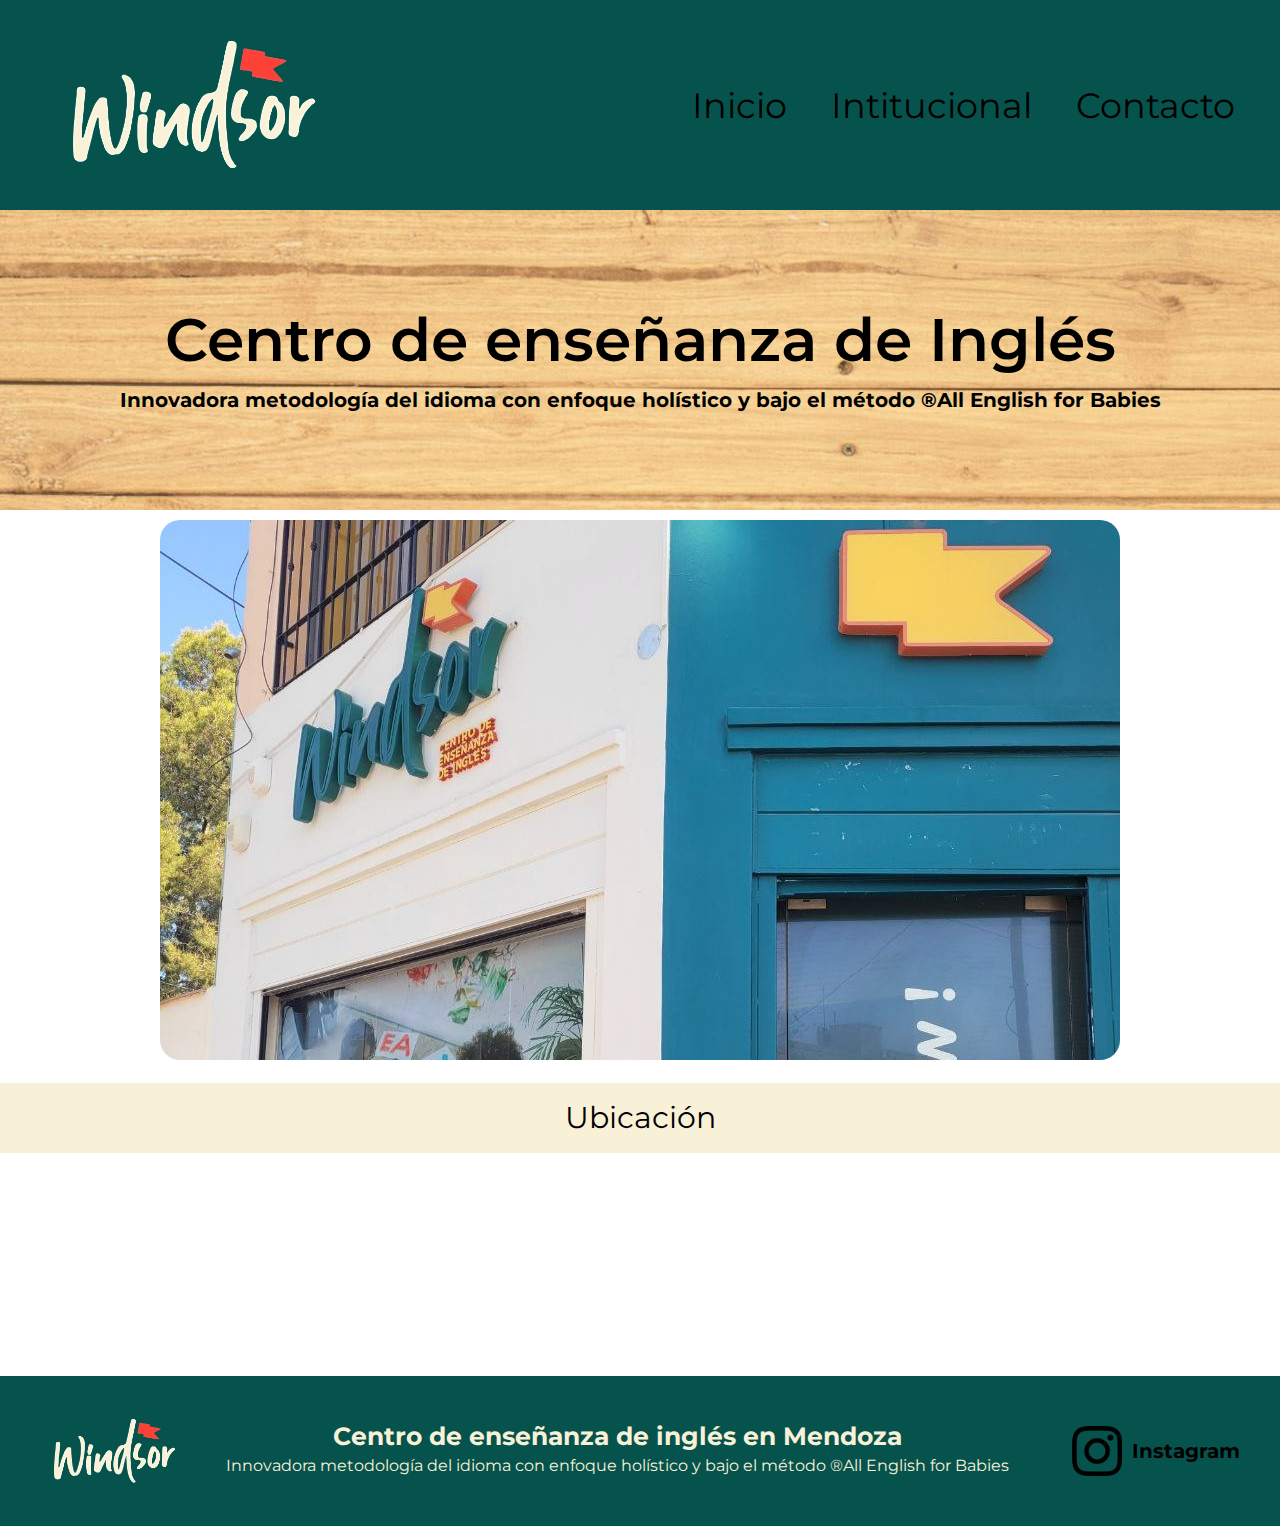
<file: index.html>
<!DOCTYPE html>
<html lang="es">
<head>
    <meta charset="UTF-8">
    <meta name="viewport" content="width=device-width, initial-scale=1.0">
    <title>Inicio</title>
    <link rel="stylesheet" href="reset.css">
    <link rel="stylesheet" href="index-style.css">
    <link rel="shortcut icon" href="imagenes/Icono pestaña/Icono bandera sin fondo.png" />
    
    <!--Importacion fuente personalizada-->
    <link rel="preconnect" href="https://fonts.googleapis.com">
    <link rel="preconnect" href="https://fonts.gstatic.com" crossorigin>
    <link href="https://fonts.googleapis.com/css2?family=Montserrat:ital,wght@0,100..900;1,100..900&display=swap" rel="stylesheet">
</head>
<body>
    <header>
        <a href="index.html" class="logo">
            <img src="imagenes/Logo/Logo blanco sin fondo.png" alt="logo-instituto">
        </a>
        <nav>
            <a href="index.html">Inicio</a>
            <a href="institucional.html">Intitucional</a>
            <a href="contacto.html">Contacto</a>
        </nav>
    </header>
    <main>
        <div class="bienvenida">
            <div class="texto-bienvenida">
                <h1>Centro de enseñanza de Inglés</h1>
                <p>Innovadora metodología del idioma con enfoque holístico y bajo el método ®<a href="https://www.englishforbabies.com/" target="_blank">All English for Babies</a></p>      
            </div>
        </div>
        <div class="img-insti">
            <img src="imagenes/Instituto/imagen fondo.jpg" alt="imagen-instituto">
        </div>
       
        <section class="section-ubicacion">
            <h2>Ubicación</h2>
            <iframe src="https://www.google.com/maps/embed?pb=!1m18!1m12!1m3!1d3982.0512062480043!2d-68.729685942586!3d-32.9380020195025!2m3!1f0!2f0!3f0!3m2!1i1024!2i768!4f13.1!3m3!1m2!1s0x967e0d5d5cf31e11%3A0xaa245b5fa4ab6362!2sInstituto%20de%20Ingl%C3%A9s%20Windsor!5e0!3m2!1ses-419!2sar!4v1710798005630!5m2!1ses-419!2sar" width="80%" height="200" style="border:0;" allowfullscreen="" loading="lazy" referrerpolicy="no-referrer-when-downgrade"></iframe>
        </section>
    </main>

    <footer>
        <img src="imagenes/Logo/Logo blanco sin fondo.png" alt="logo-intituto">
        <div class="texto-footer">
            <h2>Centro de enseñanza de inglés en Mendoza</h2>
            <p>Innovadora metodología del idioma con enfoque holístico y bajo el método ®<a href="https://www.englishforbabies.com/" target="_blank">All English for Babies</a></p>
        </div>
        <div class="vinculo-red-social">
            <a href="https://www.instagram.com/windsoringles/?hl=es"target="_blank"><img src="imagenes/Vinculos/logo instagram negro.png" alt="logo-instagram" class="logo-red-social"></a>
            <a href="https://www.instagram.com/windsoringles/?hl=es" target="_blank"><p>Instagram</p></a>
        </div>
    </footer>
    
</body>
</html>
</file>
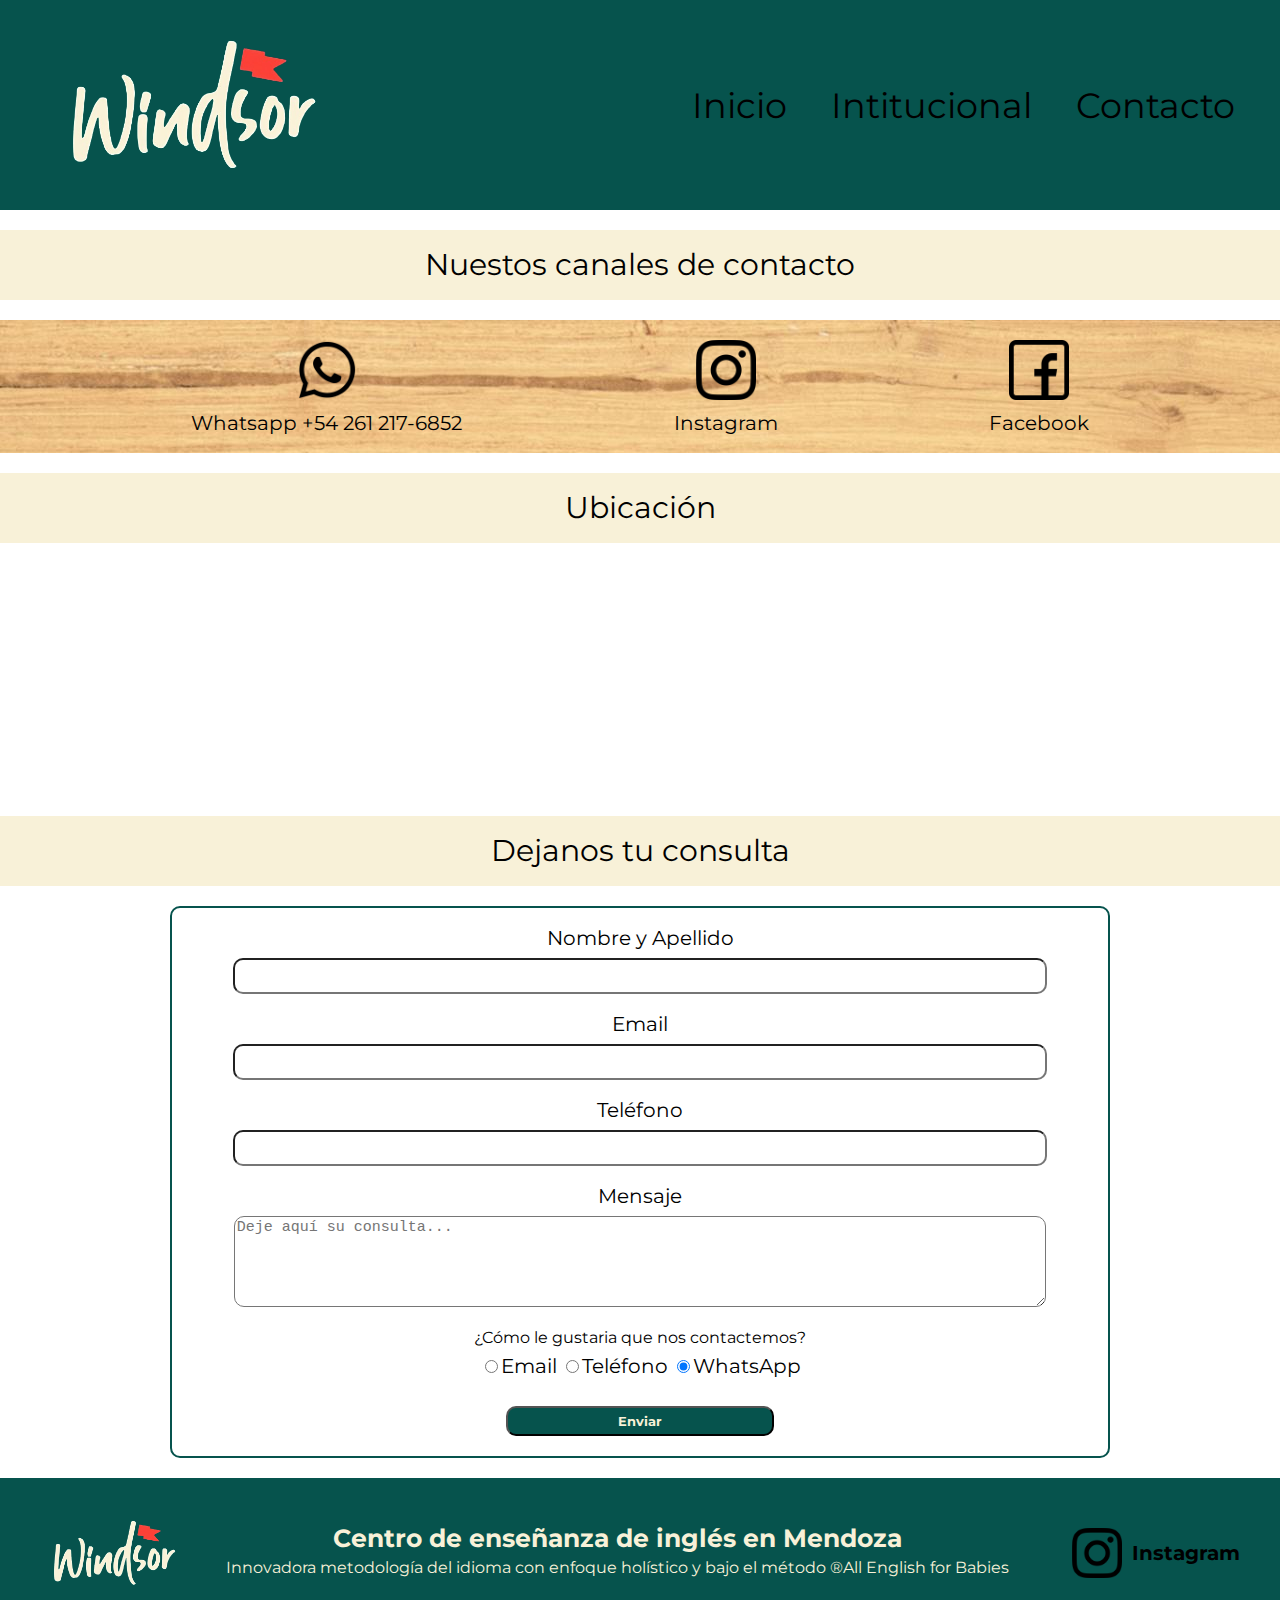
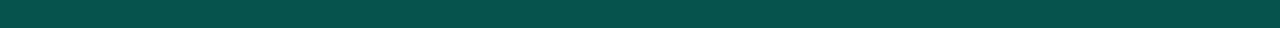
<file: contacto.html>
<!DOCTYPE html>
<html lang="es">
<head>
    <meta charset="UTF-8">
    <meta name="viewport" content="width=device-width, initial-scale=1.0">
    <title>Contacto</title>
    <link rel="stylesheet" href="reset.css">
    <link rel="stylesheet" href="contacto-style.css">
    <link rel="shortcut icon" href="imagenes/Icono pestaña/Icono bandera sin fondo.png" />


    <!--Importacion fuente personalizada-->
    <link rel="preconnect" href="https://fonts.googleapis.com">
    <link rel="preconnect" href="https://fonts.gstatic.com" crossorigin>
    <link href="https://fonts.googleapis.com/css2?family=Montserrat:ital,wght@0,100..900;1,100..900&display=swap" rel="stylesheet">
</head>
<body>
    <header>
        <a href="index.html" class="logo">
            <img src="imagenes/Logo/Logo blanco sin fondo.png" alt="logo-instituto">
        </a>
        <nav>
            <a href="index.html">Inicio</a>
            <a href="institucional.html">Intitucional</a>
            <a href="contacto.html">Contacto</a>
        </nav>
    </header>

    <main>
        <h2 class="separador-seccion">Nuestos canales de contacto</h2>
        <div  class="vinculos-contacto">
            <div class="vinculo-wsp">
                <a href="https://api.whatsapp.com/send?phone=542612176852" target="_blank"><img src="imagenes/Vinculos/icono wsp negro.png" alt="icono-wsp" class="logo-red-social"></a>
                <a href="https://api.whatsapp.com/send?phone=542612176852" target="_blank"><p>Whatsapp +54 261 217-6852</p></a>
            </div>
            <div class="vinculo-instagram">
                <a href="https://www.instagram.com/windsoringles/?hl=es"target="_blank"><img src="imagenes/Vinculos/logo instagram negro.png" alt="logo-instagram" class="logo-red-social"></a>
                <a href="https://www.instagram.com/windsoringles/?hl=es" target="_blank"><p>Instagram</p></a>
            </div>
            <div class="vinculo-facebook">
                <a href="https://www.facebook.com/profile.php?id=100089041920280&mibextid=LQQJ4d"target="_blank"><img src="imagenes/Vinculos/icono facebook.png" alt="logo-facebook" class="logo-red-social"></a>
                <a href="https://www.facebook.com/profile.php?id=100089041920280&mibextid=LQQJ4d" target="_blank"><p>Facebook</p></a>
            </div>
            
        </div>
        <h2 class="separador-seccion">Ubicación</h2>
        <section class="section-ubicacion">
            
            <div class="mapa">
                <iframe src="https://www.google.com/maps/embed?pb=!1m18!1m12!1m3!1d3982.0512062480043!2d-68.729685942586!3d-32.9380020195025!2m3!1f0!2f0!3f0!3m2!1i1024!2i768!4f13.1!3m3!1m2!1s0x967e0d5d5cf31e11%3A0xaa245b5fa4ab6362!2sInstituto%20de%20Ingl%C3%A9s%20Windsor!5e0!3m2!1ses-419!2sar!4v1710798005630!5m2!1ses-419!2sar" width="80%" height="200" style="border:0;" allowfullscreen="" loading="lazy" referrerpolicy="no-referrer-when-downgrade"></iframe>
            </div>
        </section>
        <h2 class="separador-seccion">Dejanos tu consulta</h2>
        <section class="section-contacto">
            <form class="formulario-contacto">
                <div class="div-formulario-contacto">
                    <label for="nombre">Nombre y Apellido</label><br>
                    <input id="nombre" name="nombre" type="text" required> <br>
                    <label for="email">Email</label><br>
                    <input id="email" name="email" type="email" required> <br>
                    <label for="tel">Teléfono</label><br>
                    <input id="tel" name="tel" type="tel"> <br>
                    <label for="mensaje">Mensaje</label><br>
                    <textarea id="mensaje" name="comment" cols="30" rows="5" required placeholder="Deje aquí su consulta..."></textarea><br>
                    <fieldset>
                        <legend>¿Cómo le gustaria que nos contactemos?</legend>
        
                        <label for="radio-email"><input type="radio" name="contacto" id="radio-email" value="email">Email</label>
                        
                        <label for="radio-telefono"><input type="radio" name="contacto" id="radio-telefono" value="telefono">Teléfono</label>
                        
                        <label for="radio-whatsapp"><input type="radio" name="contacto" id="radio-whatsapp" checked value="whatsApp">WhatsApp</label>
                        
                    </fieldset>
                </div>
                <input id="boton-enviar" name="enviar" type="submit" value="Enviar" />
            </form>
        </section>
    </main>

    <footer>
        <img src="imagenes/Logo/Logo blanco sin fondo.png" alt="logo-intituto">
        <div class="texto-footer">
            <h2>Centro de enseñanza de inglés en Mendoza</h2>
            <p>Innovadora metodología del idioma con enfoque holístico y bajo el método ®<a href="https://www.englishforbabies.com/" target="_blank">All English for Babies</a></p>
        </div>
        <div class="vinculo-red-social">
            <a href="https://www.instagram.com/windsoringles/?hl=es"target="_blank"><img src="imagenes/Vinculos/logo instagram negro.png" alt="logo-instagram" class="logo-red-social"></a>
            <a href="https://www.instagram.com/windsoringles/?hl=es" target="_blank"><p>Instagram</p></a>
        </div>
    </footer>
    
</body>
</html>
</file>
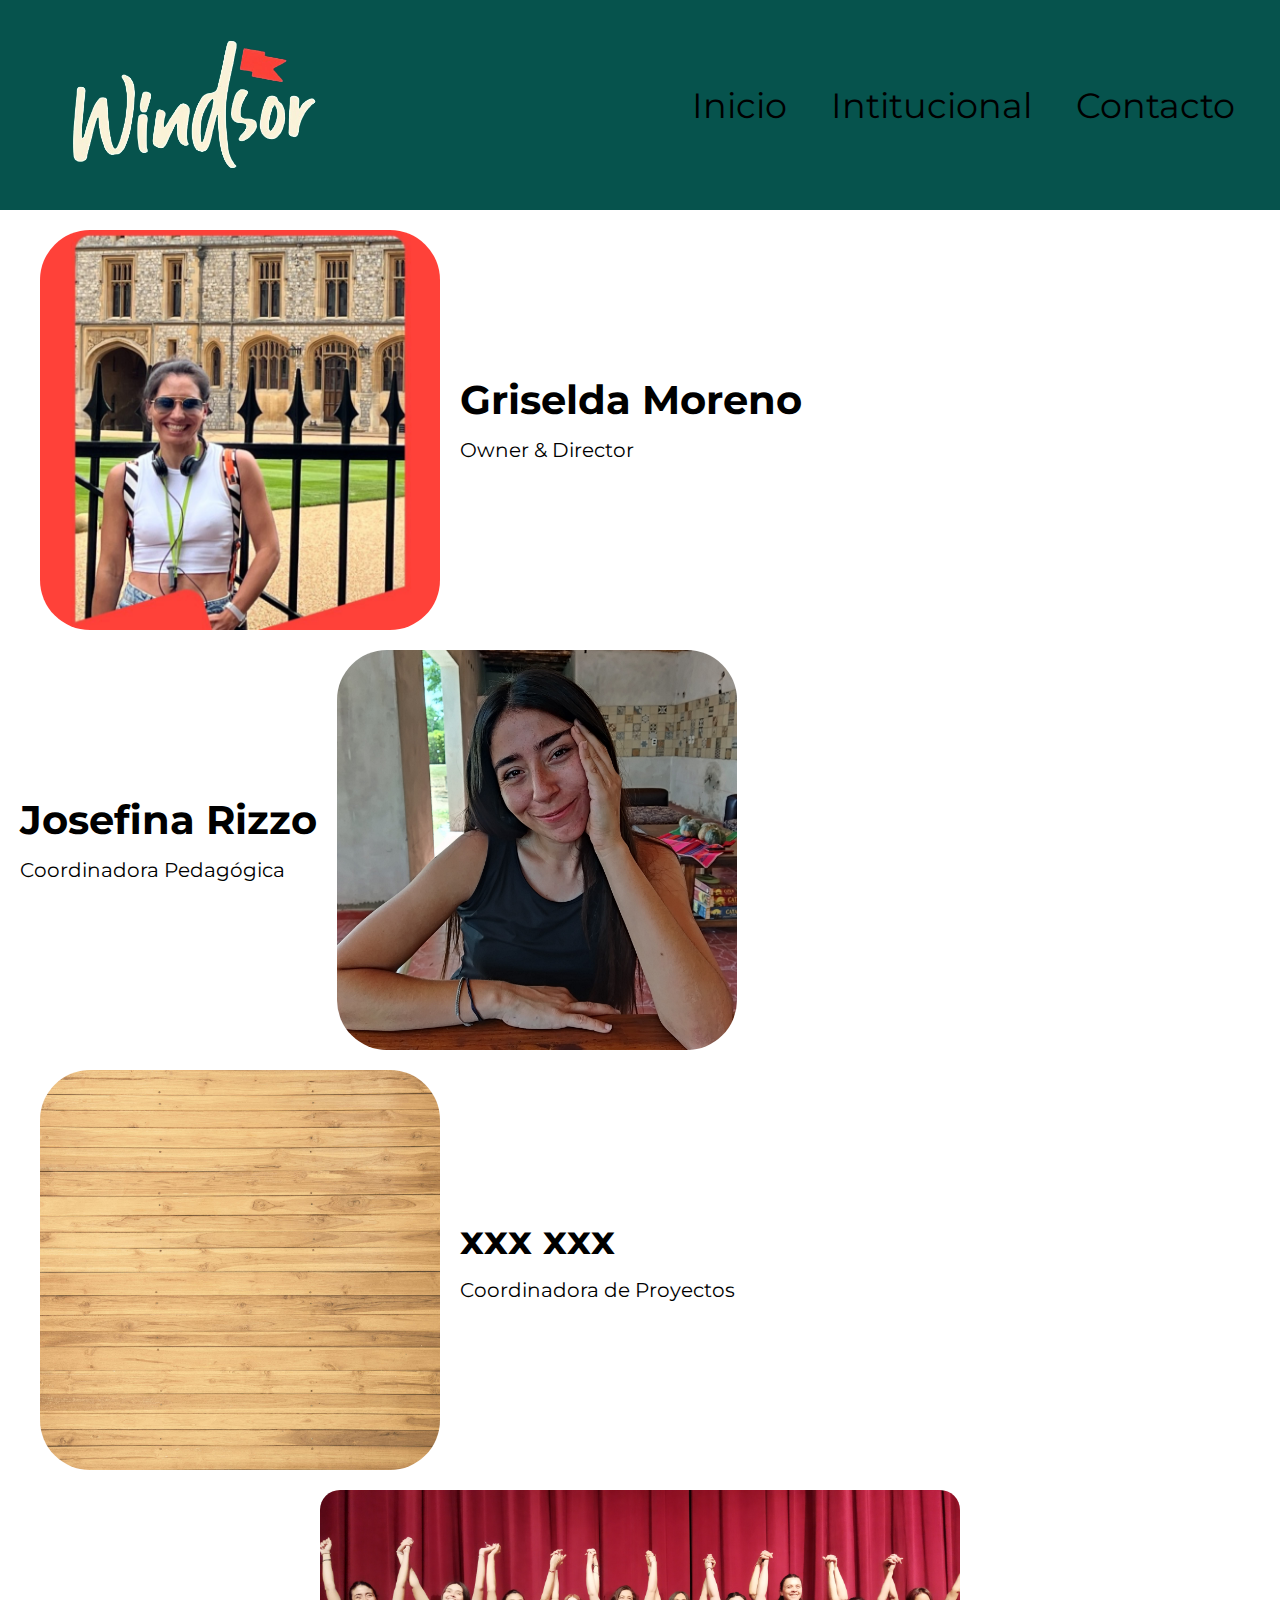
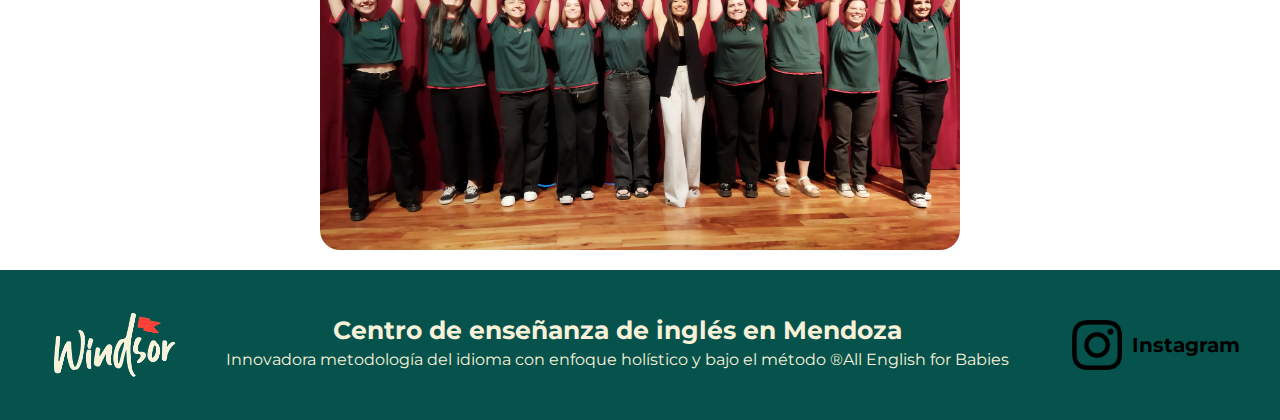
<file: institucional.html>
<!DOCTYPE html>
<html lang="es">
<head>
    <meta charset="UTF-8">
    <meta name="viewport" content="width=device-width, initial-scale=1.0">
    <title>Institucional</title>
    <link rel="stylesheet" href="reset.css">
    <link rel="stylesheet" href="institucional-style.css">
    <link rel="shortcut icon" href="imagenes/Icono pestaña/Icono bandera sin fondo.png" />


    <!--Importacion fuente personalizada-->
    <link rel="preconnect" href="https://fonts.googleapis.com">
    <link rel="preconnect" href="https://fonts.gstatic.com" crossorigin>
    <link href="https://fonts.googleapis.com/css2?family=Montserrat:ital,wght@0,100..900;1,100..900&display=swap" rel="stylesheet">
</head>
<body>
    <header>
        <a href="index.html" class="logo">
            <img src="imagenes/Logo/Logo blanco sin fondo.png" alt="logo-instituto">
        </a>
        <nav>
            <a href="index.html">Inicio</a>
            <a href="institucional.html">Intitucional</a>
            <a href="contacto.html">Contacto</a>
        </nav>
    </header>
    <main>
        <div class="equipo-integrante" id="integrante-izquierda">
            <img src="imagenes/Equipo/griselda.jpg" alt="imagen-director">
            <div class="equipo-integrante-texto">
                <h2>Griselda Moreno</h2>
                <p>Owner & Director</p>
            </div> 
        </div>
        <div class="equipo-integrante">
            <div class="equipo-integrante-texto" id="integrante-derecha">
                <h2>Josefina  Rizzo</h2>
                <p>Coordinadora Pedagógica</p>
            </div> 
            <img src="imagenes/Equipo/josefina.jpg" alt="imagen-integrante">
        </div>

        <div class="equipo-integrante">
            <img src="imagenes/Instituto/pexels-fwstudio-129731.jpg" alt="imagen-integrante">
            <div class="equipo-integrante-texto" id="integrante-derecha">
                <h2>xxx xxx</h2>
                <p>Coordinadora de Proyectos</p>
            </div> 
        </div>
        <div class="equipo">
            <img src="imagenes/Equipo/equipo.jpg" alt="imagen-director">
        </div>
    
    </main>

    <footer>
        <img src="imagenes/Logo/Logo blanco sin fondo.png" alt="logo-intituto">
        <div class="texto-footer">
            <h2>Centro de enseñanza de inglés en Mendoza</h2>
            <p>Innovadora metodología del idioma con enfoque holístico y bajo el método ®<a href="https://www.englishforbabies.com/" target="_blank">All English for Babies</a></p>
        </div>
        <div class="vinculo-red-social">
            <a href="https://www.instagram.com/windsoringles/?hl=es"target="_blank"><img src="imagenes/Vinculos/logo instagram negro.png" alt="logo-instagram" class="logo-red-social"></a>
            <a href="https://www.instagram.com/windsoringles/?hl=es" target="_blank"><p>Instagram</p></a>
        </div>
    </footer>
    
</body>
</html>
</file>
<file: index-style.css>
body{
    font-family: "Montserrat", sans-serif;
    font-weight: 400;
    font-style: normal;
}

/*------------HEADER------------*/

header{
    display: flex;
    min-height: 150px;
    background: #06534D;
    justify-content: space-between;
    align-items: center;
    padding:5px;
}

.logo{
    display: flex;
    align-items: center;
}

.logo img{
    height: 200px;
    margin-left: 20px;
}

header nav a{
    font-size:35px;
    padding-right:40px;
    transition: 200ms;
    text-decoration: none;
    color: black;
}

header nav a:hover{
    color: #F8F1D8;
    text-shadow:black;
    text-shadow: 100px;
}

/*configuracion responsive para pantallas pequeñas*/
@media (max-width: 700px){
    header{
        flex-direction: column;
    }

    header nav{
        padding-bottom: 0;
        padding-top: 10px;
    }
}

/*------------ FIN HEADER------------*/

/*------------ MAIN ------------*/
main {
align-items: center;
}

.bienvenida{
    background:url(imagenes/Instituto/pexels-fwstudio-129731.jpg) ;
    min-height: 300px;
    display: flex;
    align-items: center;
    justify-content: center;
}
.texto-bienvenida{
    text-align: center;
}

.bienvenida h1{
    font-size: 60px;
    font-weight: 600;
    margin: 0 0 20px 0;
}

.bienvenida p, .bienvenida a{
    font-weight: bold;
    font-size: 20px;
    text-decoration: none;
    color: black;
}

.bienvenida a:hover{
    color: #F8F1D8;
    transition: 300ms;
}

.bienvenida  h1:hover{
    letter-spacing: 5px;
    transition: 400ms;
    transition-delay: 400ms;
}

.img-insti{
    margin: 10px  0;
    align-items: center;
    text-align: center;
    justify-content: center;
}

.img-insti img{
    border-radius: 20px;
}

.section-ubicacion h2{
    align-items: center;
    text-align: center;
    font-size: 30px;
    background-color: #F8F1D8;
    height: 50px;
    margin: 20px 0 20px 0;
    padding-top: 20px;
    
}

iframe{
    justify-content: center;
    margin-left: 10%;
}


/*------------ FIN MAIN------------*/
/*------------FOOTER------------*/
footer{
    display: flex;
    min-height: 150px;
    background: #06534D;
    align-items: center;
    justify-content: space-between;
    position: absolute;
    width: 100%;
}

footer img{
    height: 100px;
    display: flex;
    margin-left: 30px;
}

.texto-footer h2{
    font-size: 25px;
    font-weight: bold;
    color: #F8F1D8
}

.texto-footer p{
    color: #F8F1D8
}

.texto-footer p a{
    text-decoration: none;
    color:#F8F1D8;
}

.texto-footer p a:hover{
    font-weight: bold;
    transition: 300ms;
}

.texto-footer{
    width: auto;
    align-items: center;
    text-align: center;
    line-height: 30px
}

.logo-red-social{
    height: 50px;
}

.vinculo-red-social{
    display: flex;
    align-items: center;
    align-content: center;
    margin-right: 30px;
}
footer .logo-red-social:hover{
    filter: invert(89%) sepia(30%) saturate(277%) hue-rotate(327deg) brightness(107%) contrast(94%);
    transition: 300ms;
}

footer .vinculo-red-social a{
    font-size:20px;
    padding-right:10px;
    text-decoration: none;
    color: black;
    font-weight: bold;
}

footer a:hover{
    color: #F8F1D8;
    transition: 300ms;
}
/*------------ FIN FOOTER------------*/
</file>
<file: contacto-style.css>
body{
    font-family: "Montserrat", sans-serif;
    font-weight: 400;
    font-style: normal;
}
/*------------HEADER------------*/

header{
    display: flex;
    min-height: 150px;
    background: #06534D;
    justify-content: space-between;
    align-items: center;
    padding:5px;
}

.logo{
    display: flex;
    align-items: center;
}

.logo img{
    height: 200px;
    margin-left: 20px;
}

header nav a{
    font-size:35px;
    padding-right:40px;
    transition: 200ms;
    text-decoration: none;
    color: black;
}

header nav a:hover{
    color: #F8F1D8;
    text-shadow:black;
    text-shadow: 100px;
}

/*configuracion responsive para pantallas pequeñas*/
@media (max-width: 700px){
    header{
        flex-direction: column;
    }

    header nav{
        padding-bottom: 0;
        padding-top: 10px;
    }
}

/*------------ FIN HEADER------------*/
/*------------ MAIN------------*/

.separador-seccion{
    align-items: center;
    text-align: center;
    font-size: 30px;
    background-color: #F8F1D8;
    height: 50px;
    margin: 20px 0 20px 0;
    padding-top: 20px;
}

.separador-seccion:hover{
    letter-spacing: 5px;
    transition: 400ms;
    transition-delay: 500ms;
}

.vinculos-contacto{
    background: url(imagenes/Instituto/pexels-fwstudio-129731.jpg);
    display: flex;
    align-items: center;
    justify-content:space-evenly;
}

.vinculo-wsp, .vinculo-instagram, .vinculo-facebook{
    margin: 20px;
    text-align: center;
}

.vinculo-wsp img, .vinculo-instagram img, .vinculo-facebook img{
    margin-bottom: 10px;
    height: 60px;
    
}

.vinculo-wsp a, .vinculo-instagram a, .vinculo-facebook a{
    text-decoration: none;
    color: black;
    font-size: 20px;
}

main .logo-red-social:hover{
    height: 70px;
    transition: 300ms;
}

.vinculo-wsp a:hover, .vinculo-instagram a:hover, .vinculo-facebook a:hover{
    font-weight: bold;
    transition: 300ms;
}

/*.mapa{
    margin-bottom: 310px;
}*/

iframe{
    justify-content: center;
    margin-left: 10%;
    margin-bottom: 30px;
}

.formulario-contacto{
    padding: 20px;
    margin: 20px auto;
    text-align: center;
    border-radius: 10px;
    border: 2px solid #06534D;
    width: 70%;
} 

.formulario-contacto:hover{
    border: 2px solid #06534D;
    transition: 300ms;
    background-color: #F8F1D8;
} 

label{
    font-size: 20px;
}

#boton-enviar{
    font-family: "Montserrat", sans-serif;
    font-weight: bold;
    background-color: #06534D;
    color: #F8F1D8;
    width: 30%;
    height: 30px;
    border-radius: 10px;
    margin-top: 30px;
}

#boton-enviar:hover{
    color: #06534D;
    background-color: #F8F1D8;
    transition: 300ms;
}

.div-formulario-contacto > input,.div-formulario-contacto > textarea{
    margin-top: 10px;
    margin-bottom: 20px;
    width: 90%;
    font-size: 15px;
    border-radius: 10px;
}

.div-formulario-contacto > input{
    height: 30px;
}

.div-formulario-contacto fieldset legend{
    margin-bottom: 10px;
}

/*------------ FIN MAIN------------*/

/*------------FOOTER------------*/
footer{
    display: flex;
    min-height: 150px;
    background: #06534D;
    align-items: center;
    justify-content: space-between;
    position: absolute;
    width: 100%;
}

footer img{
    height: 100px;
    display: flex;
    margin-left: 30px;
}

.texto-footer h2{
    font-size: 25px;
    font-weight: bold;
    color: #F8F1D8
}

.texto-footer p{
    color: #F8F1D8
}

.texto-footer p a{
    text-decoration: none;
    color:#F8F1D8;
}

.texto-footer p a:hover{
    font-weight: bold;
    transition: 300ms;
}

.texto-footer{
    width: auto;
    align-items: center;
    text-align: center;
    line-height: 30px
}

.logo-red-social{
    height: 50px;
}

.vinculo-red-social{
    display: flex;
    align-items: center;
    align-content: center;
    margin-right: 30px;
}
footer .logo-red-social:hover{
    filter: invert(89%) sepia(30%) saturate(277%) hue-rotate(327deg) brightness(107%) contrast(94%);
    transition: 300ms;
}

footer .vinculo-red-social a{
    font-size:20px;
    padding-right:10px;
    text-decoration: none;
    color: black;
    font-weight: bold;
}

footer a:hover{
    color: #F8F1D8;
    transition: 300ms;
}
/*------------ FIN FOOTER------------*/
</file>
<file: institucional-style.css>
body{
    font-family: "Montserrat", sans-serif;
    font-weight: 400;
    font-style: normal;
}
/*------------HEADER------------*/

header{
    display: flex;
    min-height: 150px;
    background: #06534D;
    justify-content: space-between;
    align-items: center;
    padding:5px;
}

.logo{
    display: flex;
    align-items: center;
}

.logo img{
    height: 200px;
    margin-left: 20px;
}

header nav a{
    font-size:35px;
    padding-right:40px;
    transition: 200ms;
    text-decoration: none;
    color: black;
}

header nav a:hover{
    color: #F8F1D8;
    text-shadow:black;
    text-shadow: 100px;
}

/*configuracion responsive para pantallas pequeñas*/
@media (max-width: 700px){
    header{
        flex-direction: column;
    }

    header nav{
        padding-bottom: 0;
        padding-top: 10px;
    }
}

/*------------ FIN HEADER------------*/

/*------------MAIN------------*/
.equipo-integrante{
    display: flex;
    margin: 20px;
    align-items: center;
}

.equipo-integrante img{
    width: 40%;
    max-width: 400px;
    border-radius: 50px;
    margin: 0 20px 0;
}

.equipo-integrante-texto{
    align-items: center;
}


.equipo-integrante-texto h2{
    font-size: 40px;
    font-weight: bold;
    margin-bottom: 20px;
}

.equipo-integrante-texto p{
    font-size: 20px;
    margin-bottom: 20px;
}

.equipo{
    display: flex;
    justify-content: center;
}
.equipo img{
    width: 50%;
    border-radius: 20px;
    margin-bottom: 20px;
}

/*------------FIN MAIN------------*/

/*------------FOOTER------------*/
footer{
    display: flex;
    min-height: 150px;
    background: #06534D;
    align-items: center;
    justify-content: space-between;
    position: absolute;
    width: 100%;
}

footer img{
    height: 100px;
    display: flex;
    margin-left: 30px;
}

.texto-footer h2{
    font-size: 25px;
    font-weight: bold;
    color: #F8F1D8
}

.texto-footer p{
    color: #F8F1D8
}

.texto-footer p a{
    text-decoration: none;
    color:#F8F1D8;
}

.texto-footer p a:hover{
    font-weight: bold;
    transition: 300ms;
}

.texto-footer{
    width: auto;
    align-items: center;
    text-align: center;
    line-height: 30px
}

.logo-red-social{
    height: 50px;
}

.vinculo-red-social{
    display: flex;
    align-items: center;
    align-content: center;
    margin-right: 30px;
}
footer .logo-red-social:hover{
    filter: invert(89%) sepia(30%) saturate(277%) hue-rotate(327deg) brightness(107%) contrast(94%);
    transition: 300ms;
}

footer .vinculo-red-social a{
    font-size:20px;
    padding-right:10px;
    text-decoration: none;
    color: black;
    font-weight: bold;
}

footer a:hover{
    color: #F8F1D8;
    transition: 300ms;
}
/*------------ FIN FOOTER------------*/
</file>
